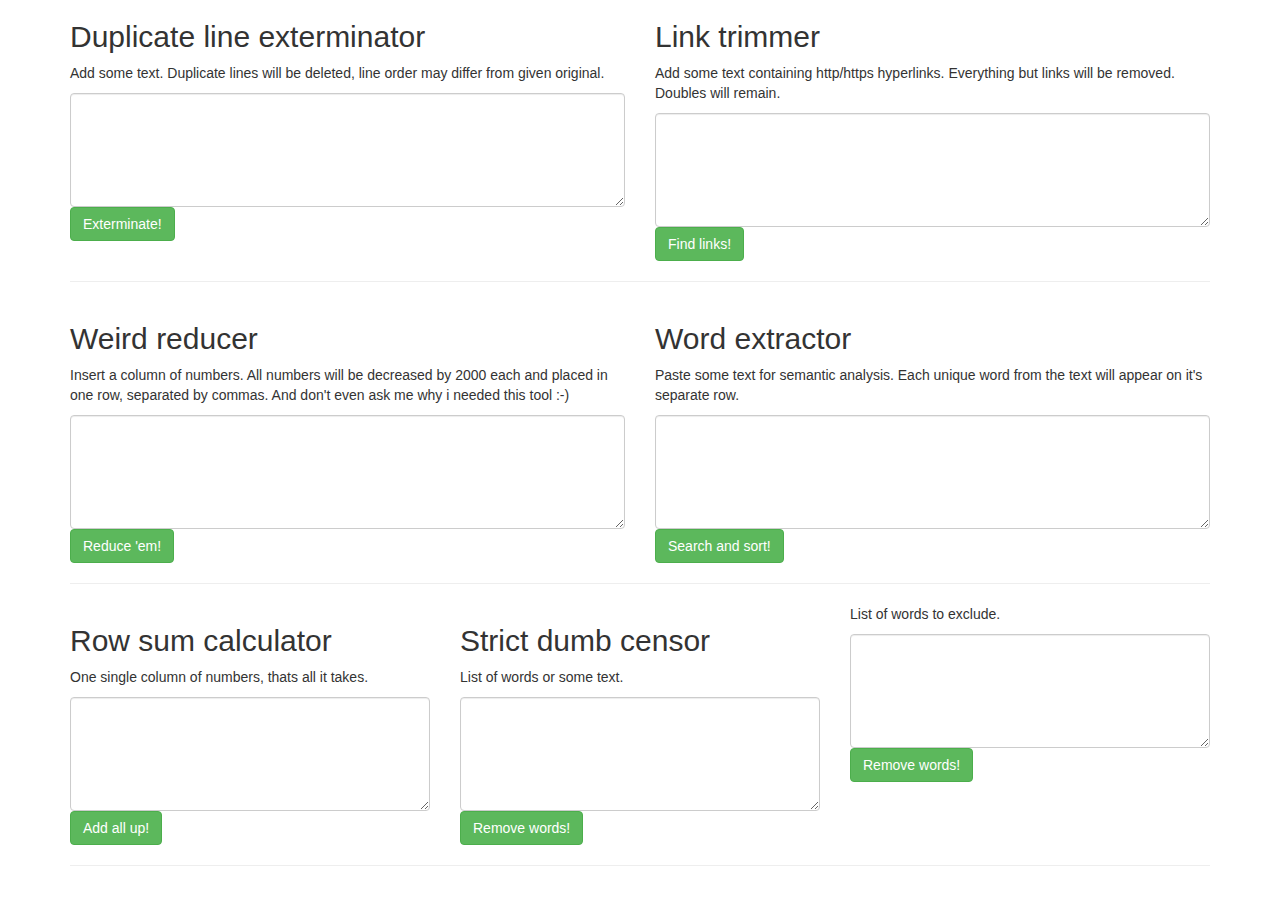
<file: index.html>
﻿<!DOCTYPE html>
<html lang="en">
   <head>
      <title>Text tools</title>
      <link rel="stylesheet" href="css/bootstrap.min.css">
	   <link href="css/main.css" rel="stylesheet"/>
      
      <!-- jq 3.3.1 -->
	   <script src="js/jquery.min.js"></script>
	   <!-- Az.js - NLP library with support of russian language -->
      <script type="text/javascript" src="js/az.min.js"></script>

      <script type="text/javascript" src="js/main.js" defer></script>
      
      <meta charset="UTF-8">
      <meta name="viewport" content="width=device-width, initial-scale=1">
   </head>
   <body>
      <div class="container">
         <div class="row">
            <div class="col-md-6">
               <h2>Duplicate line exterminator</h2>
               <p>Add some text. Duplicate lines will be deleted, line order may differ from given original.</p>
               <textarea id="strings" type="text" class="form-control" cols="40" rows="5"></textarea>
               <input type="button" id="start" class="btn btn-success" name="delete" value="Exterminate!">
            </div>
            <div class="col-md-6">
               <h2>Link trimmer</h2>
               <p>Add some text containing http/https hyperlinks. Everything but links will be removed. Doubles will remain.</p>
               <textarea id="text-with-links" type="text" class="form-control" cols="40" rows="5"></textarea>
               <input type="button" id="findlinks" class="btn btn-success" value="Find links!"></button>
            </div>
         </div>
         <hr>
         <div class="row">
            <div class="col-md-6">
               <h2>Weird reducer</h2>
               <p>Insert a column of numbers. All numbers will be decreased by 2000 each and placed in one row, separated by commas. And don't even ask me why i needed this tool :-)</p>
               <textarea id="column-nums" type="text" class="form-control" cols="40" rows="5"></textarea>
               <input type="button" id="convertToRow" class="btn btn-success" value="Reduce 'em!">
            </div>
            <div class="col-md-6">
               <h2>Word extractor</h2>
               <p>Paste some text for semantic analysis. Each unique word from the text will appear on it's separate row.</p>
               <textarea id="semtext" type="text" class="form-control" cols="40" rows="5"></textarea>
               <input type="button" id="semAnal" class="btn btn-success" value="Search and sort!">
            </div>
         </div>
         <hr>
         <div class="row">
            <div class="col-md-4">
				<h2>Row sum calculator</h2>
               <p>One single column of numbers, thats all it takes.</p>
               <textarea id="nums-to-calculate" type="text" class="form-control" cols="40" rows="5"></textarea>
			   <div style="clear:both;">
			      <input type="button" id="addup" class="btn btn-success" value="Add all up!">
			   </div>
            </div>
            <div class="col-md-4">
				<h2>Strict dumb censor</h2>
               <p>List of words or some text.</p>
               <textarea id="from-what-to-cut" type="text" class="form-control" cols="40" rows="5"></textarea>
			   <div style="clear:both;" class="word-subtractor-button-top">
			      <input type="button" id="start2" class="btn btn-success" name="delete2" value="Remove words!">
			   </div>
            </div>
            <div class="col-md-4 words-to-delete">
               <p>List of words to exclude.</p>
               <textarea id="what-to-cut" type="text" class="form-control" cols="40" rows="5"></textarea>
			   <div style="clear:both;" class="word-subtractor-button-bottom">
			      <input type="button" id="start2" class="btn btn-success" name="delete2" value="Remove words!">
			   </div>
            </div>
         </div>
         <hr>
      </div>
   </body>
</html>
</file>
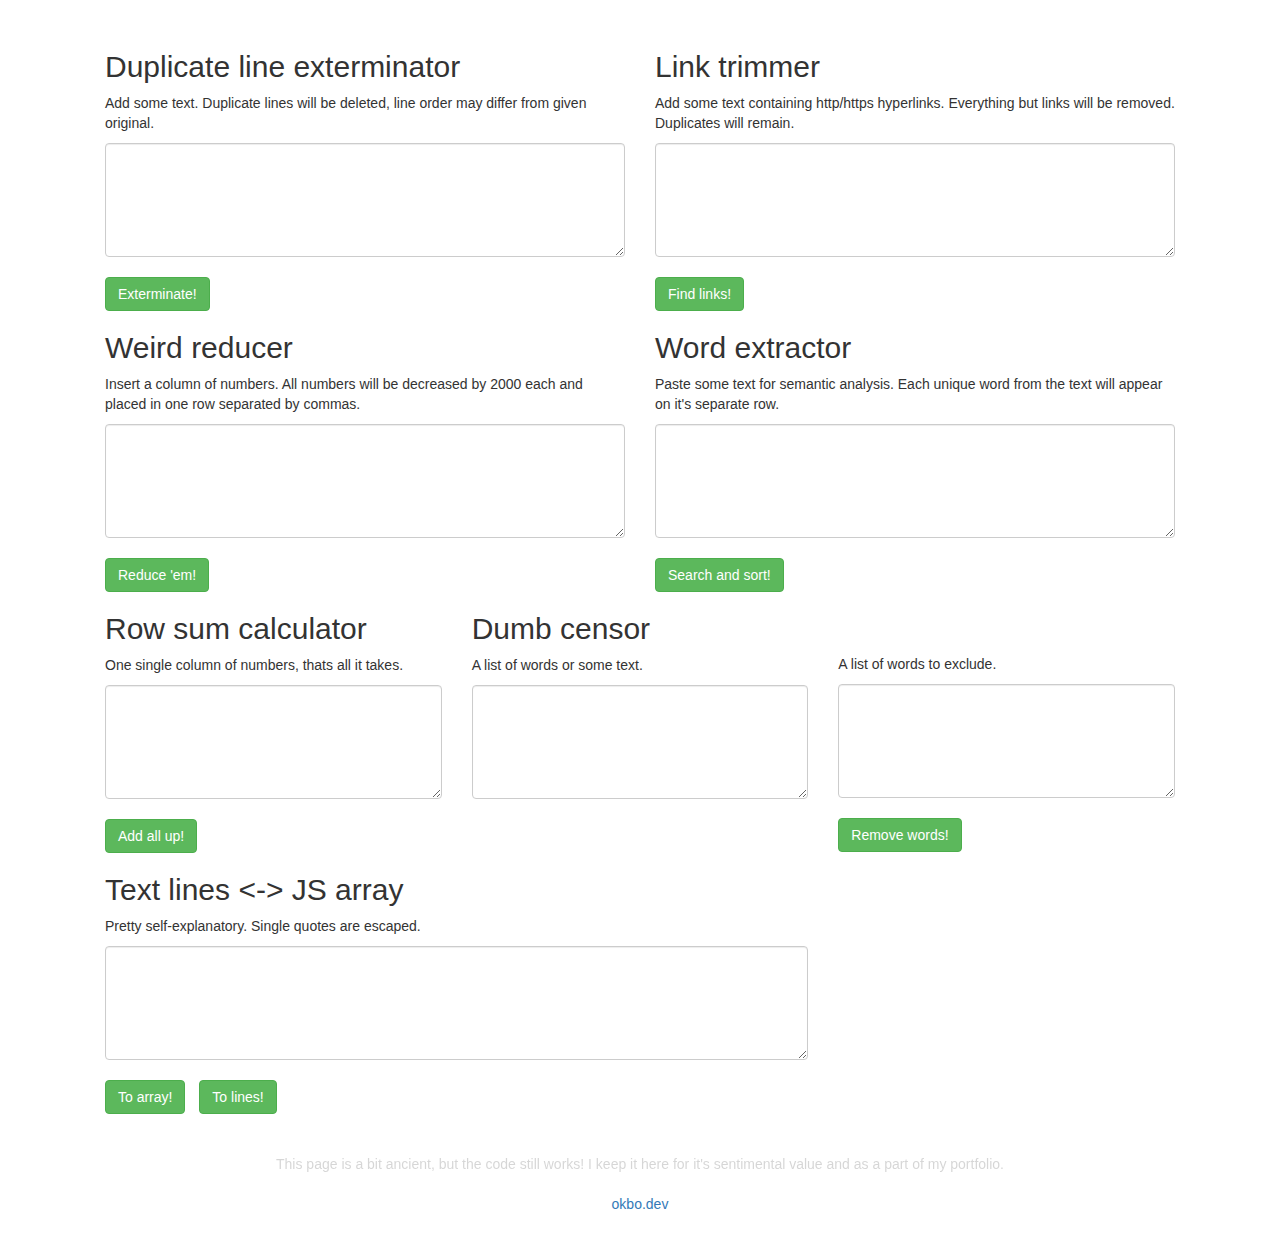
<file: web/index.html>
﻿<!DOCTYPE html>
<html lang="en">
    <head>
        <title>Text helpers | okbo.dev</title>
        <link rel="stylesheet" href="css/bootstrap.min.css" />
        <link href="css/main.css?v=0.1" rel="stylesheet" />

        <!-- jq 3.3.1 -->
        <script src="js/jquery.min.js"></script>
        <!-- Az.js - NLP library -->
        <script type="text/javascript" src="js/az.min.js"></script>

        <script type="text/javascript" src="js/main.js?v=0.1" defer></script>

        <meta charset="UTF-8" />
        <meta name="viewport" content="width=device-width, initial-scale=1" />
    </head>
    <body class="container">
        <noscript>
            <div class='no-js-message'>
                Please enable JavaScript for the full experience.
            </div>
        </noscript>
        <div class="row">
            <div class="col-md-6">
                <h2>Duplicate line exterminator</h2>
                <p>
                    Add some text. Duplicate lines will be deleted, line order
                    may differ from given original.
                </p>
                <textarea
                    id="strings"
                    type="text"
                    class="form-control"
                    cols="40"
                    rows="5"
                ></textarea>
                <input
                    type="button"
                    id="remove-duplicates"
                    class="btn btn-success"
                    value="Exterminate!"
                />
            </div>
            <div class="col-md-6">
                <h2>Link trimmer</h2>
                <p>
                    Add some text containing http/https hyperlinks. Everything
                    but links will be removed. Duplicates will remain.
                </p>
                <textarea
                    id="text-with-links"
                    type="text"
                    class="form-control"
                    cols="40"
                    rows="5"
                ></textarea>
                <input
                    type="button"
                    id="find-links"
                    class="btn btn-success"
                    value="Find links!"
                />
            </div>
        </div>
        <div class="row">
            <div class="col-md-6">
                <h2>Weird reducer</h2>
                <p>
                    Insert a column of numbers. All numbers will be decreased by
                    2000 each and placed in one row separated by commas.
                </p>
                <textarea
                    id="column-nums"
                    type="text"
                    class="form-control"
                    cols="40"
                    rows="5"
                ></textarea>
                <input
                    type="button"
                    id="convert-to-row"
                    class="btn btn-success"
                    value="Reduce 'em!"
                />
            </div>
            <div class="col-md-6">
                <h2>Word extractor</h2>
                <p>
                    Paste some text for semantic analysis. Each unique word from
                    the text will appear on it's separate row.
                </p>
                <textarea
                    id="semtext"
                    type="text"
                    class="form-control"
                    cols="40"
                    rows="5"
                ></textarea>
                <input
                    type="button"
                    id="extract-words"
                    class="btn btn-success"
                    value="Search and sort!"
                />
            </div>
        </div>

        <div class="row">
            <div class="col-md-4">
                <h2>Row sum calculator</h2>
                <p>One single column of numbers, thats all it takes.</p>
                <textarea
                    id="nums-to-calculate"
                    type="text"
                    class="form-control"
                    cols="40"
                    rows="5"
                ></textarea>
                <input
                    type="button"
                    id="addup"
                    class="btn btn-success"
                    value="Add all up!"
                />
            </div>

            <div class="col-md-4">
                <h2>Dumb censor</h2>
                <p>A list of words or some text.</p>
                <textarea
                    id="from-what-to-cut"
                    type="text"
                    class="form-control"
                    cols="40"
                    rows="5"
                ></textarea>
            </div>
            <div class="col-md-4 headless">
                <p>A list of words to exclude.</p>
                <textarea
                    id="what-to-cut"
                    type="text"
                    class="form-control"
                    cols="40"
                    rows="5"
                ></textarea>
                <div class="word-subtractor-button-bottom">
                    <input
                        type="button"
                        id="remove-words"
                        class="btn btn-success"
                        value="Remove words!"
                    />
                </div>
            </div>
        </div>

        <div class="row">
            <div class="col-md-8">
                <h2>Text lines <-> JS array</h2>
                <p>Pretty self-explanatory. Single quotes are escaped.</p>
                <textarea
                    id="rows-to-array-input"
                    type="text"
                    class="form-control"
                    cols="40"
                    rows="5"
                ></textarea>
                <input
                    type="button"
                    id="rows-to-array-btn"
                    class="btn btn-success"
                    value="To array!"
                />
                <input
                    type="button"
                    id="array-to-rows-btn"
                    class="btn btn-success"
                    value="To lines!"
                />
            </div>
        </div>

        <div class="bottom">
            <p class="note">
                This page is a bit ancient, but the code still works! I keep it here
                for it's sentimental value and as a part of my portfolio.
            </p>
            <a href="https://okbo.dev/">okbo.dev</a>
        </div>
    </body>
</html>
</file>
<file: css/main.css>
body {
	height: 100%;
}
.tool {
	position: relative;
   	display: inline-block;
}
</file>
<file: web/css/main.css>
body {
	max-width: 1100px;
	padding: 30px 0;
}

noscript {
    position: fixed;
    top: 0;
    left: 0;
    background-color: rgba(255, 255, 255, 0.8); /* Fallback */
    backdrop-filter: blur(10px);
    z-index: 9999;
    padding: 2rem;
    height: 100vh;
    width: 100vw;
    overflow: hidden;
}

.no-js-message {
    display: flex;
    align-items: center;
    justify-content: center;
    font-size: 3rem;
	font-weight: bold;
    padding: 0.3rem;
    height: 100%;
}

textarea {
	margin-bottom: 20px;
}

.headless {
	margin-top: 62px;
}

.bottom {
	text-align: center;
}

.note {
	margin-top: 30px;
	padding: 10px;
	filter: opacity(20%);
}

.note:hover {
	filter: opacity(80%);
}

input[type='button'] {
	margin-right: 10px;
}

@media (max-width: 991px) {
	.headless {
		margin: 0;
	}
}
</file>
